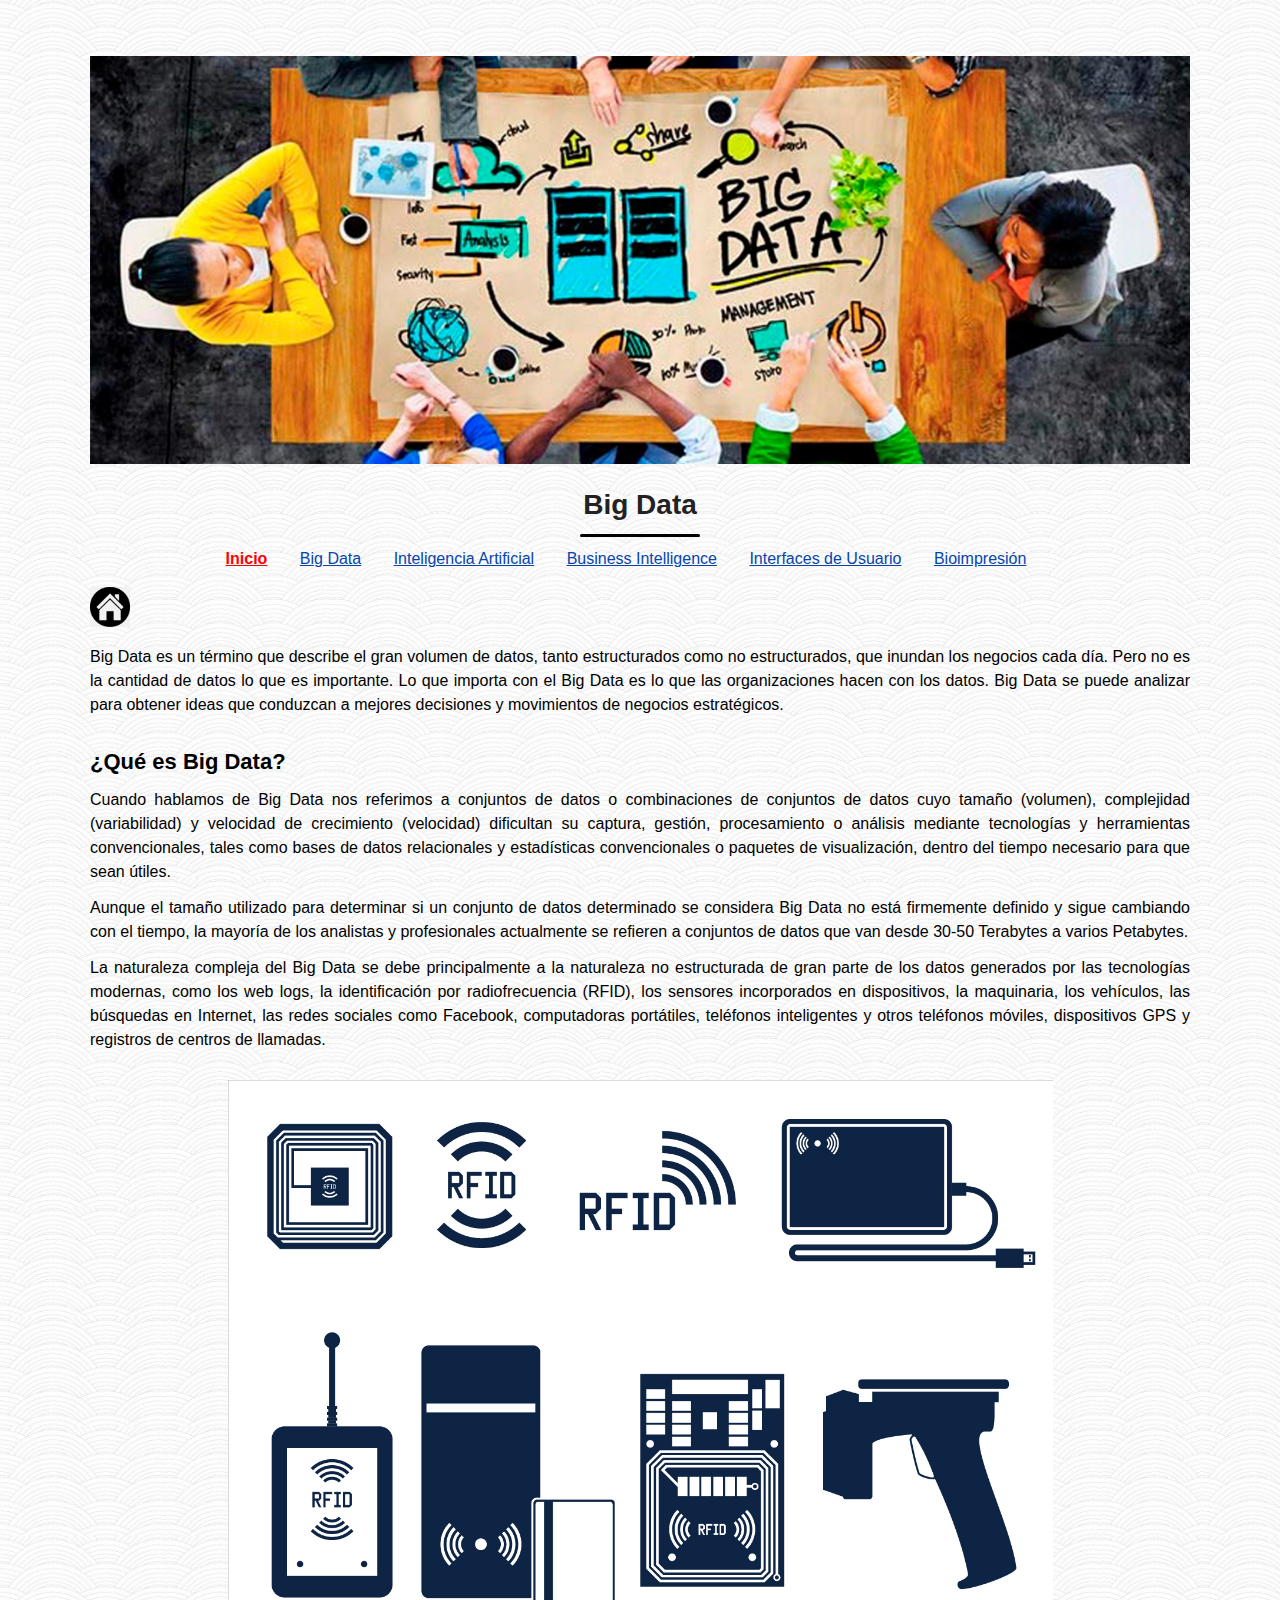
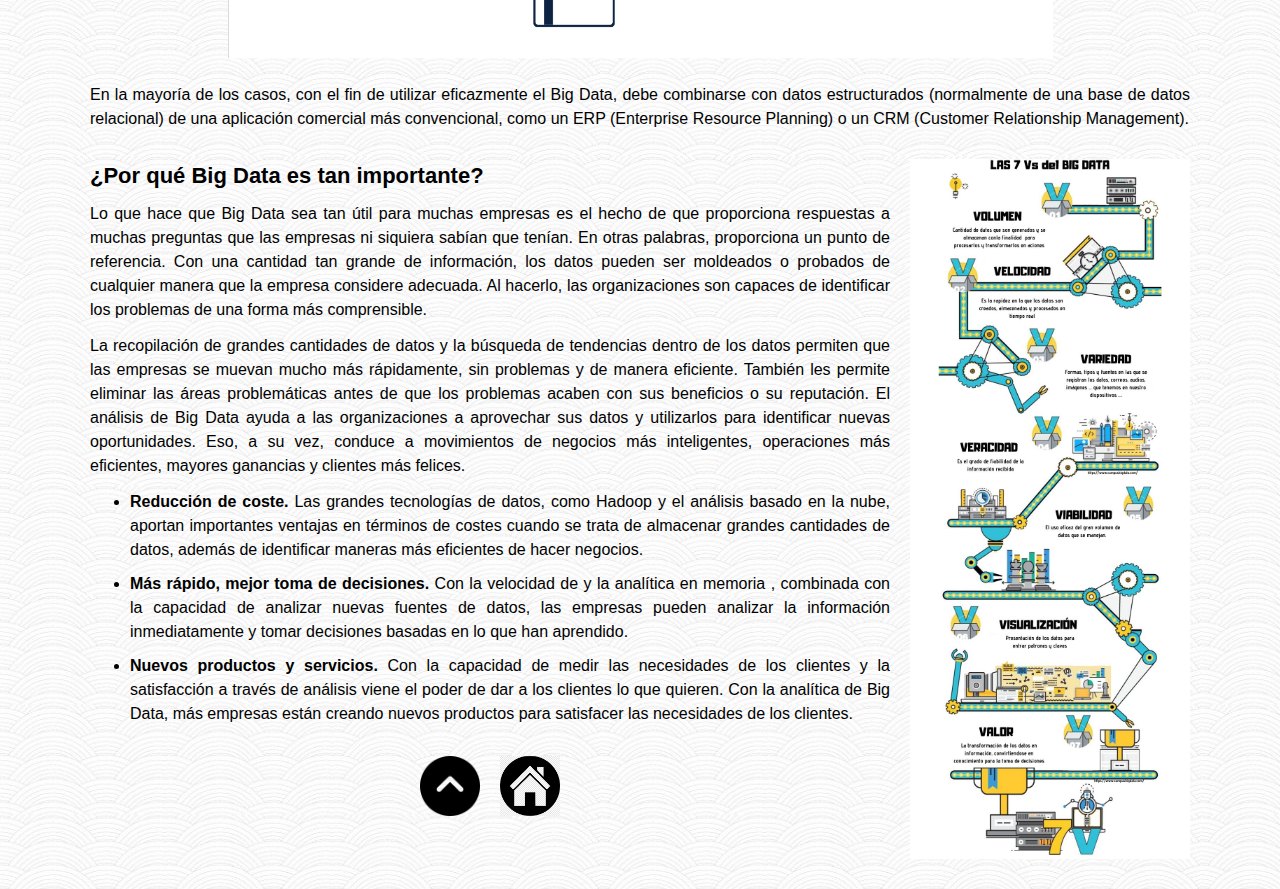
<file: Bigdata.html>
<!doctype html>
<html>
<head>
    <meta charset="utf-8">
    <title>Big Data</title>
    <link rel="stylesheet" href="styles.css">
    <link rel="stylesheet" href="menu.css">
</head>

<body>

<div id="contenedor">

    <!-- Encabezado de la página-->
    <div id="encabezado">
        <img src="img/bigdata/cabecerabigdata.jpg" alt="Banner de Big Data" width="100%">
    </div>

    <!-- Primer título de la web -->
    <div id="titulo">
        <h2>Big Data</h2>
        <hr>
    </div>

        <!-- Menú de navegación -->
    <div id="menu">
        <ul>
            <li><a href="index.html" class="activo">Inicio</a></li>
            <li><a href="Bigdata.html">Big Data</a></li>
            <li><a href="InteligenciaArtificial.html">Inteligencia Artificial</a></li>
            <li><a href="BusinessIntelligence.html">Business Intelligence</a></li>
            <li><a href="InterfacesUsuario.html">Interfaces de Usuario</a></li>
            <li><a href="Bioimpresion.html">Bioimpresión</a></li>
         </ul>
    </div>

    <!-- Icono de la casa -->
    <div id="icono-inicio">
        <a href="index.html" title="Volver al inicio">
            <img src="img/iconos/home.png" alt="Inicio" width="40">
        </a>
    </div>

    <!-- Introducción -->
    <div id="contenido">
        <p>
            Big Data es un término que describe el gran volumen de datos, tanto estructurados como no
            estructurados, que inundan los negocios cada día. Pero no es la cantidad de datos lo que es importante.
            Lo que importa con el Big Data es lo que las organizaciones hacen con los datos. Big Data se puede analizar
            para obtener ideas que conduzcan a mejores decisiones y movimientos de negocios estratégicos.
        </p>
    </div>

    <!-- Primer apartado -->
    <div id="contenido">
        <h3>¿Qué es Big Data?</h3>

        <p>
            Cuando hablamos de Big Data nos referimos a conjuntos de datos o combinaciones de conjuntos de datos
            cuyo tamaño (volumen), complejidad (variabilidad) y velocidad de crecimiento (velocidad) dificultan su
            captura, gestión, procesamiento o análisis mediante tecnologías y herramientas convencionales, tales como
            bases de datos relacionales y estadísticas convencionales o paquetes de visualización, dentro del tiempo
            necesario para que sean útiles.
        </p>

        <p>
            Aunque el tamaño utilizado para determinar si un conjunto de datos determinado se considera Big Data no está
            firmemente definido y sigue cambiando con el tiempo, la mayoría de los analistas y profesionales actualmente
            se refieren a conjuntos de datos que van desde 30-50 Terabytes a varios Petabytes.
        </p>

        <p>
            La naturaleza compleja del Big Data se debe principalmente a la naturaleza no estructurada de gran parte de los
            datos generados por las tecnologías modernas, como los web logs, la identificación por radiofrecuencia (RFID),
            los sensores incorporados en dispositivos, la maquinaria, los vehículos, las búsquedas en Internet, 
            las redes sociales como Facebook, computadoras portátiles, teléfonos inteligentes y otros teléfonos móviles, 
            dispositivos GPS y registros de centros de llamadas.
        </p>
    </div>

    <!-- Imagen intermedia -->
    <div class="imagen-centro">
        <img src="img/bigdata/rfid.jpg" alt="RFID y dispositivos relacionados con datos" width="100%">
    </div>

    <div id="contenido">
    <p>
        En la mayoría de los casos, con el fin de utilizar eficazmente el Big Data, debe
        combinarse con datos estructurados (normalmente de una base de datos relacional)
        de una aplicación comercial más convencional, como un ERP (Enterprise Resource
        Planning) o un CRM (Customer Relationship Management).
    </p>
</div>

    <!-- Segundo apartado -->
    <div id="contenido">

        <!-- Infografía final a la derecha -->
        <div class="img-derecha">
            <img src="img/bigdata/las7vs.jpg" alt="Las 7 Vs del Big Data">
        </div>

        <h3>¿Por qué Big Data es tan importante?</h3>

        <p>
            Lo que hace que Big Data sea tan útil para muchas empresas es el hecho de que proporciona respuestas a muchas
            preguntas que las empresas ni siquiera sabían que tenían. En otras palabras, proporciona un punto de referencia.
            Con una cantidad tan grande de información, los datos pueden ser moldeados o probados de cualquier manera que
            la empresa considere adecuada. Al hacerlo, las organizaciones son capaces de identificar los problemas de una
            forma más comprensible.
        </p>

        <p>
            La recopilación de grandes cantidades de datos y la búsqueda de tendencias dentro de los datos permiten que
            las empresas se muevan mucho más rápidamente, sin problemas y de manera eficiente. También les permite eliminar
            las áreas problemáticas antes de que los problemas acaben con sus beneficios o su reputación. El análisis de Big
            Data ayuda a las organizaciones a aprovechar sus datos y utilizarlos para identificar nuevas oportunidades. Eso,
            a su vez, conduce a movimientos de negocios más inteligentes, operaciones más eficientes, mayores ganancias y
            clientes más felices.
        </p>


        <ul>
    <li>
        <strong>Reducción de coste.</strong> Las grandes tecnologías de datos, como Hadoop y el análisis basado en la
        nube, aportan importantes ventajas en términos de costes cuando se trata de almacenar grandes cantidades
        de datos, además de identificar maneras más eficientes de hacer negocios.
    </li>
    <li>
        <strong>Más rápido, mejor toma de decisiones.</strong> Con la velocidad de  y la
        analítica en memoria , combinada con la capacidad de analizar nuevas fuentes de datos, las empresas pueden
        analizar la información inmediatamente y tomar decisiones basadas en lo que han aprendido.
    </li>
    <li>
        <strong>Nuevos productos y servicios.</strong> Con la capacidad de medir las necesidades de los clientes y la
        satisfacción a través de análisis viene el poder de dar a los clientes lo que quieren. Con la analítica
        de Big Data, más empresas están creando nuevos productos para satisfacer las necesidades de los clientes.
    </li>
</ul>

    </div>

    <!-- Iconos pie de página -->
    <div id="zona-iconos">
        <a href="#encabezado" class="icono" title="Ir arriba">
            <img src="img/iconos/arriba.png" alt="Ir arriba" width="60">
        </a>
        <a href="index.html" class="icono" title="Inicio">
            <img src="img/iconos/home.png" alt="Inicio" width="60">
        </a>
    </div>

</div>

</body>
</html>
</file>
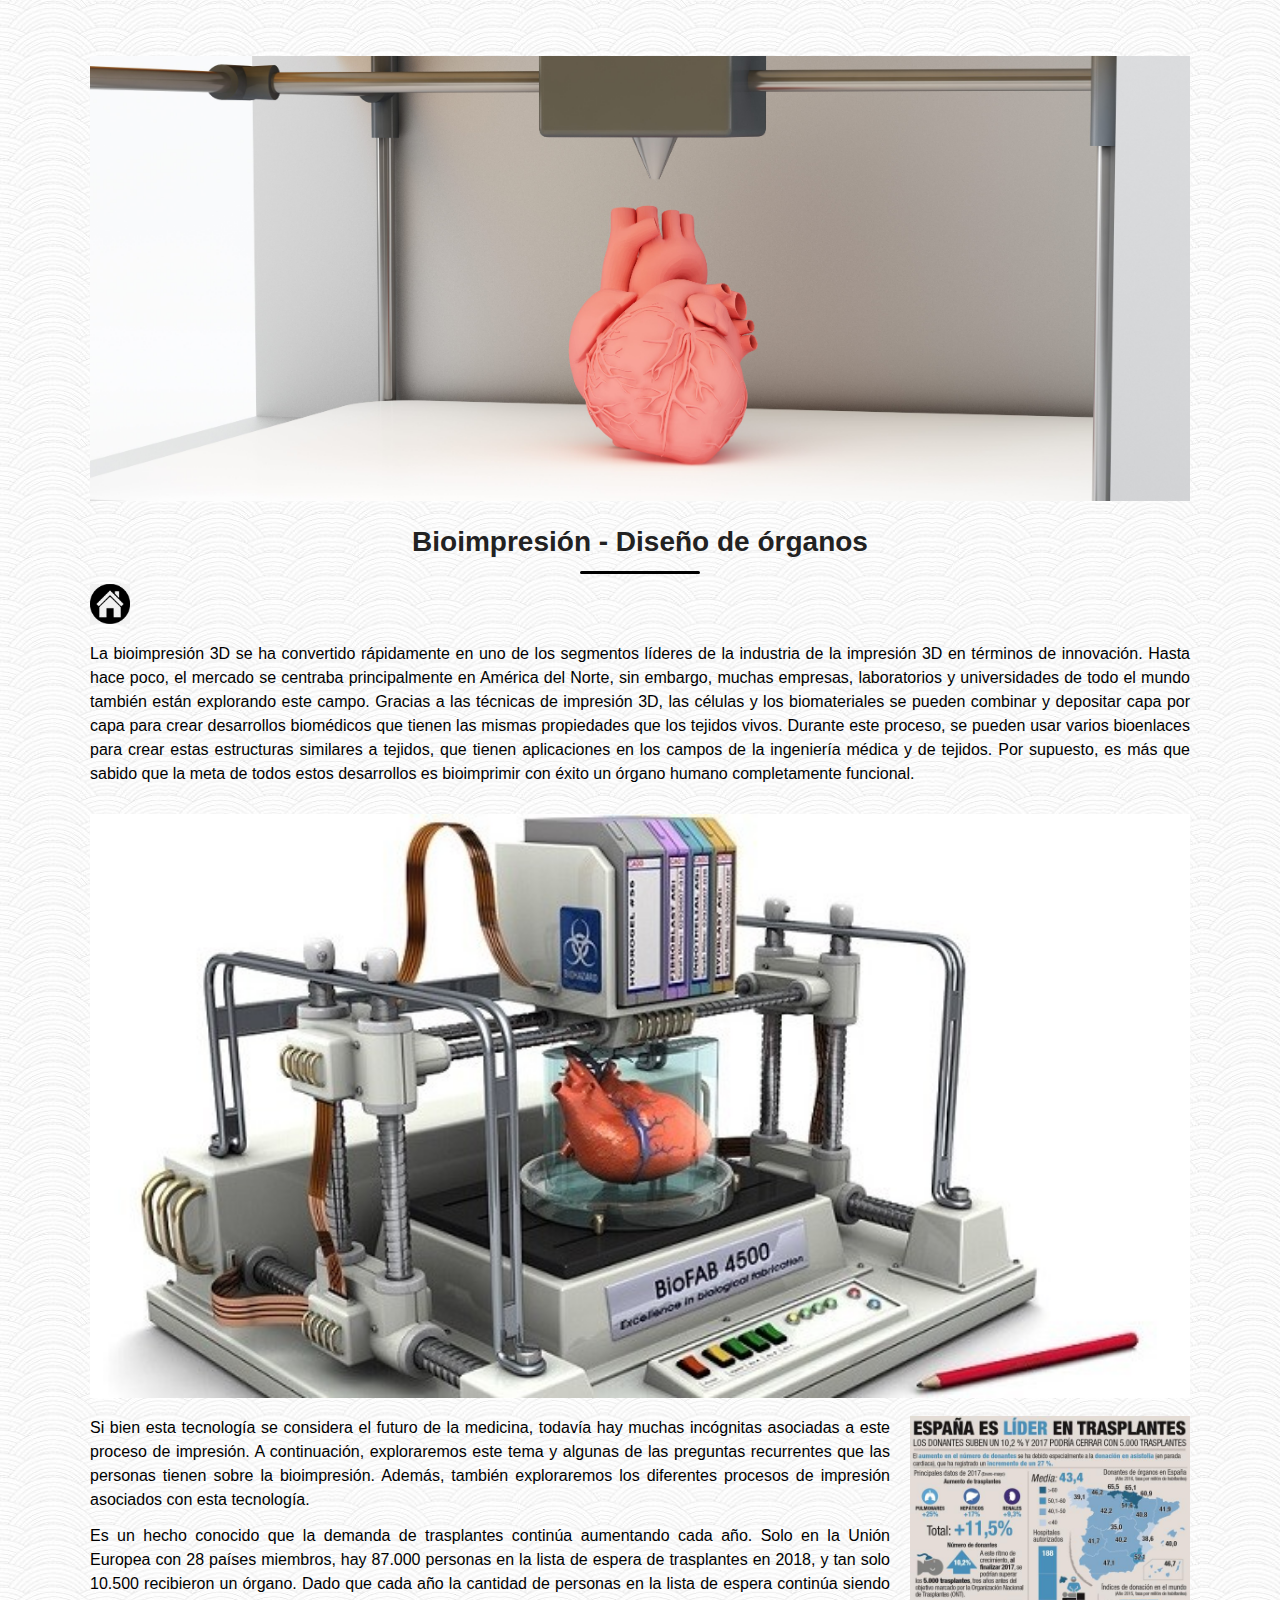
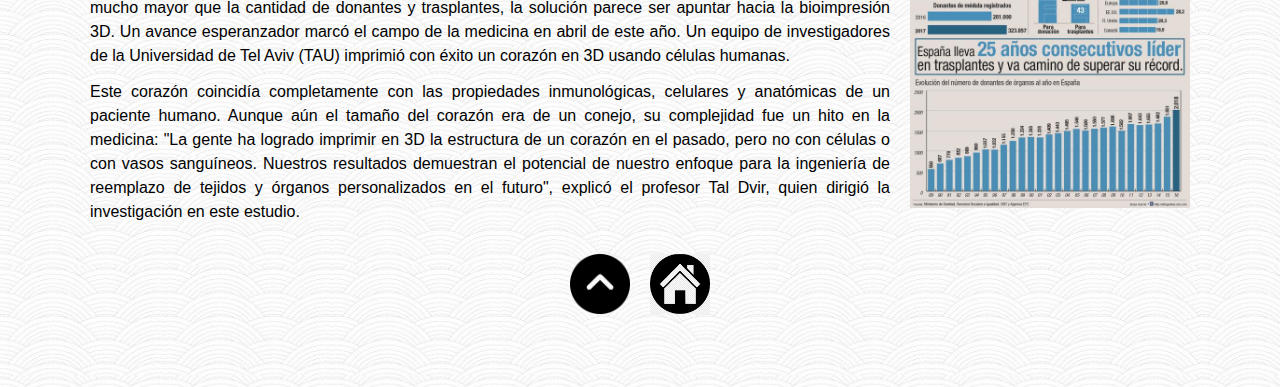
<file: Bioimpresion.html>
<!doctype html>
<html>
<head>
    <meta charset="utf-8">
    <title>Bioimpresión - Diseño de órganos</title>
    <link rel="stylesheet" href="styles.css">
</head>

<body>

<div id="contenedor">

    <!-- Encabezado de la página -->
    <div id="encabezado">
        <img src="img/bioimpresión/cabecera_bioimpresion.jpg" alt="Impresora 3D imprimiendo un corazón" width="100%">
    </div>

    <!-- Título principal de la página -->
    <div id="titulo">
        <h2>Bioimpresión - Diseño de órganos</h2>
        <hr>
    </div>

    <!-- Icono de la casa -->
    <div id="icono-inicio">
        <a href="index.html" title="Volver al inicio">
            <img src="img/iconos/home.png" alt="Inicio" width="40">
        </a>
    </div>

    <!-- Primer párrafo debajo del encabezado -->
    <div id="contenido">
        <p>
            La bioimpresión 3D se ha convertido rápidamente en uno de los segmentos líderes
            de la industria de la impresión 3D en términos de innovación. Hasta hace poco, el
            mercado se centraba principalmente en América del Norte, sin embargo, muchas
            empresas, laboratorios y universidades de todo el mundo también están explorando
            este campo. Gracias a las técnicas de impresión 3D, las células y los biomateriales
            se pueden combinar y depositar capa por capa para crear desarrollos biomédicos
            que tienen las mismas propiedades que los tejidos vivos. Durante este proceso, se
            pueden usar varios bioenlaces para crear estas estructuras similares a tejidos, que
            tienen aplicaciones en los campos de la ingeniería médica y de tejidos. Por
            supuesto, es más que sabido que la meta de todos estos desarrollos es bioimprimir
            con éxito un órgano humano completamente funcional.
        </p>
    </div>

    <!-- Imagen grande del contenido -->
    <div id="imagen-destacada">
        <img src="img/bioimpresión/bioimpresion.jpg" alt="Equipo de bioimpresión con órgano en plataforma" width="100%">
    </div>

    <!-- Segundo bloque de contenido con imagen a la derecha -->
    <div id="contenido">
        <div class="img-derecha">
            <img src="img/bioimpresión/lider.jpg" alt="Infografía: España líder en trasplantes">
        </div>

        <p>
            Si bien esta tecnología se considera el futuro de la medicina, todavía hay muchas
            incógnitas asociadas a este proceso de impresión. A continuación, exploraremos
            este tema y algunas de las preguntas recurrentes que las personas tienen sobre la
            bioimpresión. Además, también exploraremos los diferentes procesos de impresión
            asociados con esta tecnología.
        </p>

        <p>
            Es un hecho conocido que la demanda de trasplantes continúa aumentando cada
            año. Solo en la Unión Europea con 28 países miembros, hay 87.000 personas en
            la lista de espera de trasplantes en 2018, y tan solo 10.500 recibieron un órgano.
            Dado que cada año la cantidad de personas en la lista de espera continúa siendo mucho
            mayor que la cantidad de donantes y trasplantes, la solución parece ser apuntar
            hacia la bioimpresión 3D. Un avance esperanzador marcó el campo de la
            medicina en abril de este año. Un equipo de investigadores de la Universidad de Tel
            Aviv (TAU) imprimió con éxito un corazón en 3D usando células humanas.
        </p>

        <p>
            Este corazón coincidía completamente con las propiedades inmunológicas, celulares y
            anatómicas de un paciente humano. Aunque aún el tamaño del corazón era de un
            conejo, su complejidad fue un hito en la medicina: "La gente ha logrado
            imprimir en 3D la estructura de un corazón en el pasado, pero no con células o con
            vasos sanguíneos. Nuestros resultados demuestran el potencial de nuestro enfoque
            para la ingeniería de reemplazo de tejidos y órganos personalizados en el futuro",
            explicó el profesor Tal Dvir, quien dirigió la investigación en este estudio.
        </p>
        <!-- No hace falta clear aquí porque el CSS global usa #contenido::after -->
    </div>

    <!-- Zona inferior con iconos -->
    <div id="zona-iconos">
        <a href="#encabezado" class="icono" title="Ir arriba">
            <img src="img/iconos/arriba.png" alt="Ir arriba" width="60">
        </a>
        <a href="index.html" class="icono" title="Volver al inicio">
            <img src="img/iconos/home.png" alt="Inicio" width="60">
        </a>
    </div>

</div>

</body>
</html>
</file>
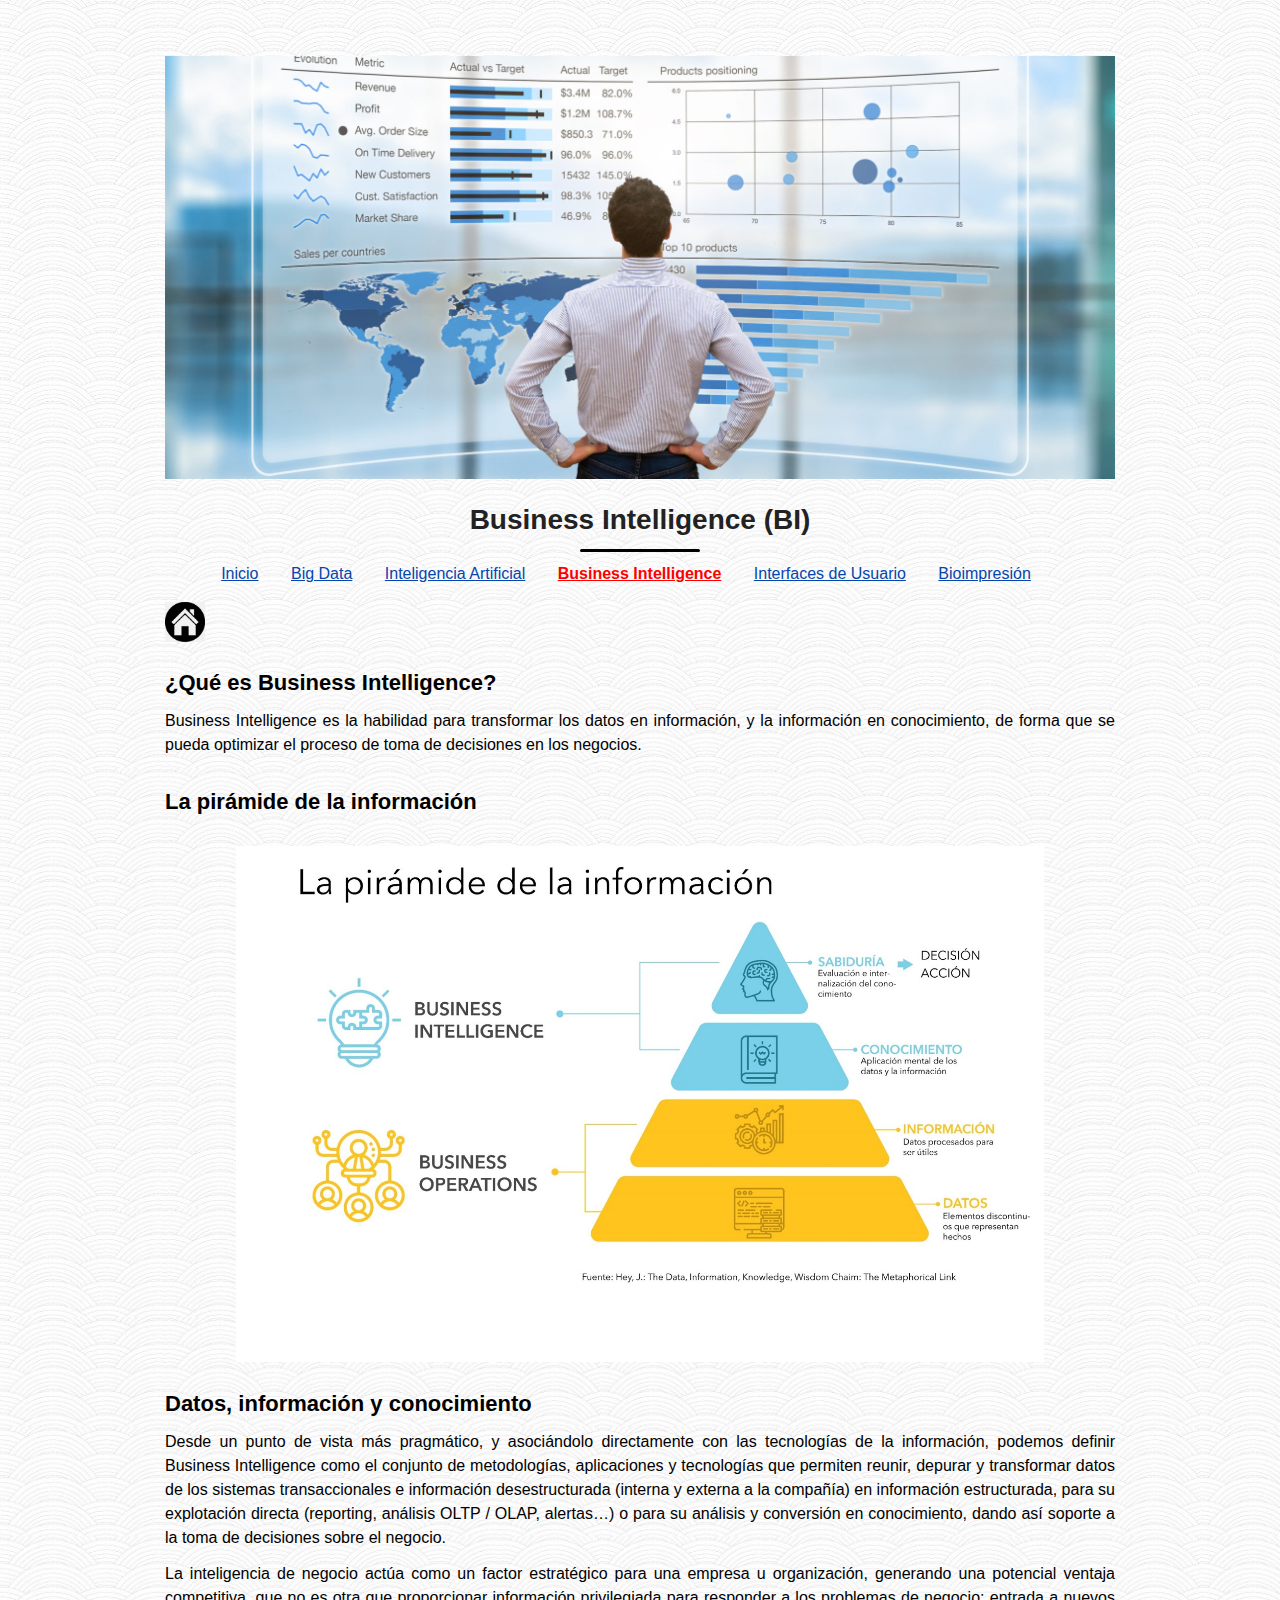
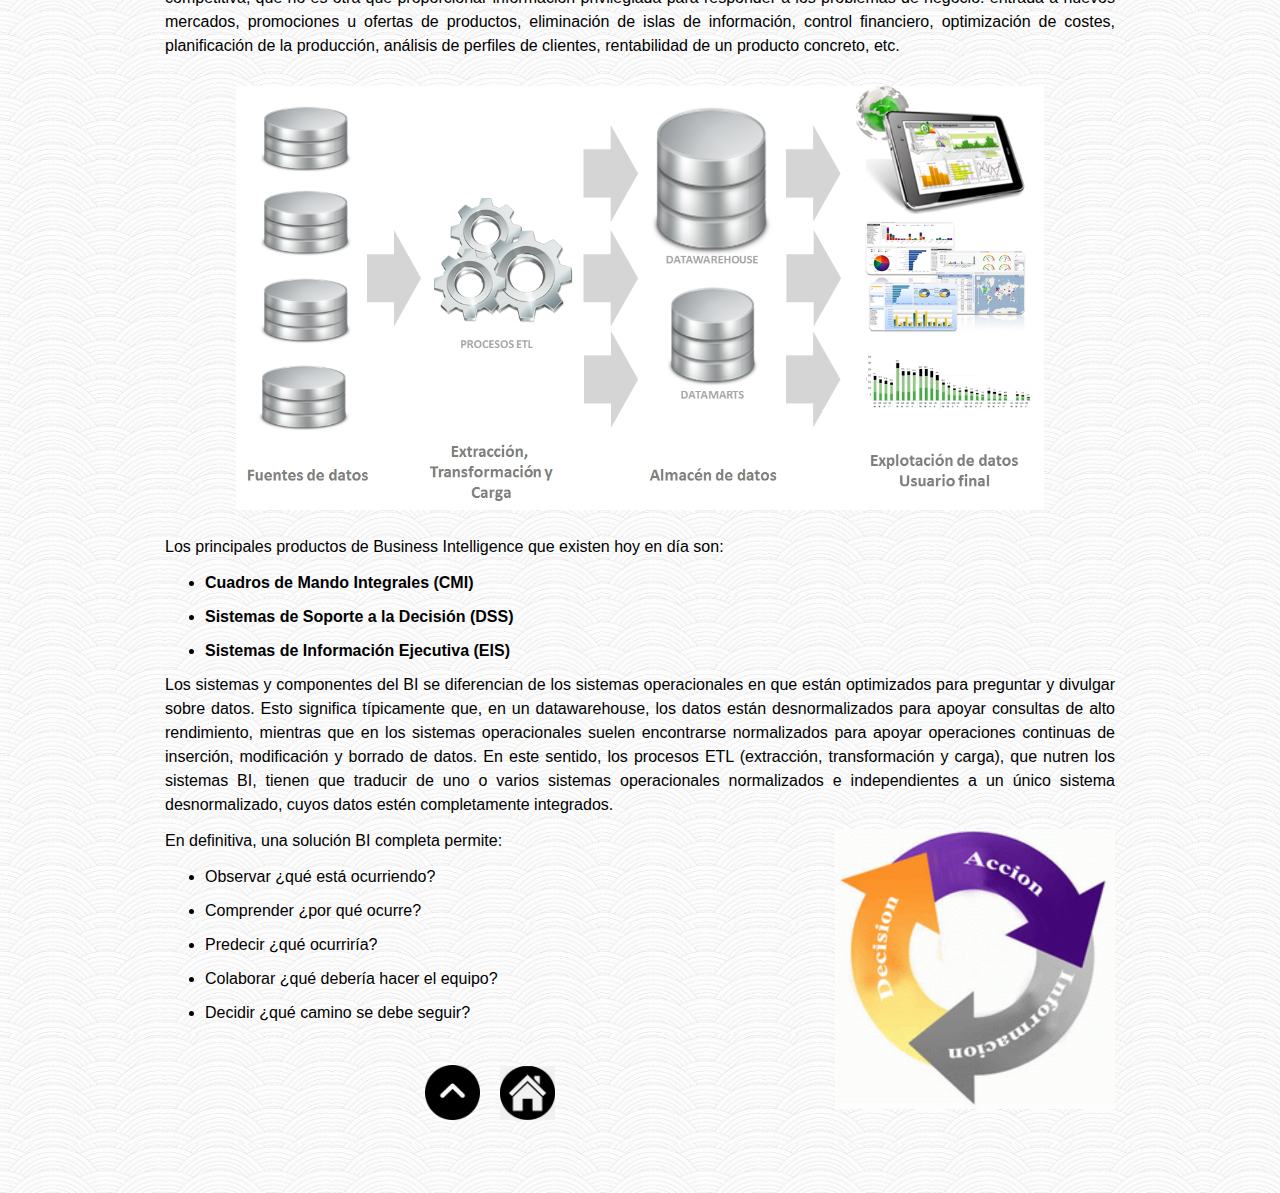
<file: BusinessIntelligence.html>
<!doctype html>
<html>
<head>
    <meta charset="utf-8">
    <title>Business Intelligence (BI)</title>
    <link rel="stylesheet" href="styles.css">
    <link rel="stylesheet" href="menu.css">
</head>

<body class="bi">

<div id="contenedor">

    <!-- Banner superior -->
    <div id="encabezado">
        <img src="img/business intelligence/cabecera_bi.jpeg" alt="Paneles y gráficos de Business Intelligence" width="100%">
    </div>

    <!-- Título -->
    <div id="titulo">
        <h2>Business Intelligence (BI)</h2>
        <hr>
    </div>

    <!-- Menú de navegación -->
    <div id="menu">
        <ul>
            <li><a href="index.html" >Inicio</a></li>
            <li><a href="Bigdata.html">Big Data</a></li>
            <li><a href="InteligenciaArtificial.html">Inteligencia Artificial</a></li>
            <li><a href="BusinessIntelligence.html" class="activo">Business Intelligence</a></li>
            <li><a href="DiseñoInterfaces.html">Interfaces de Usuario</a></li>
            <li><a href="Bioimpresion.html">Bioimpresión</a></li>
         </ul>
    </div>

    <!-- Iconos -->
    <div id="icono-inicio">
        <a href="index.html" title="Volver al inicio">
            <img src="img/iconos/home.png" alt="Inicio" width="40">
        </a>
    </div>


    <!-- Texto introduccion-->
    <div id="contenido">
        <h3>¿Qué es Business Intelligence?</h3>
        <p>
            Business Intelligence es la habilidad para transformar los datos en información, y la
            información en conocimiento, de forma que se pueda optimizar el proceso de toma
            de decisiones en los negocios.
        </p>
    </div>

    <!-- Imagen piramide -->
    <div id="contenido">
        <h3>La pirámide de la información</h3>
    </div>
    <div class="imagen-centro">
        <img src="img/business intelligence/piramide.jpg" alt="La pirámide de la información: datos, información, conocimiento y sabiduría" width="100%">
    </div>

    <!-- Texto informativo-->
    <div id="contenido">
        <h3>Datos, información y conocimiento</h3>

        <p>
            Desde un punto de vista más pragmático, y asociándolo directamente con las tecnologías
            de la información, podemos definir Business Intelligence como el conjunto de metodologías,
            aplicaciones y tecnologías que permiten reunir, depurar y transformar datos de los sistemas
            transaccionales e información desestructurada (interna y externa a la compañía) en información
            estructurada, para su explotación directa (reporting, análisis OLTP / OLAP, alertas…)
            o para su análisis y conversión en conocimiento, dando así soporte a la toma de decisiones
            sobre el negocio.
        </p>

        <p>
            La inteligencia de negocio actúa como un factor estratégico para una empresa u organización,
            generando una potencial ventaja competitiva, que no es otra que proporcionar información
            privilegiada para responder a los problemas de negocio: entrada a nuevos mercados,
            promociones u ofertas de productos, eliminación de islas de información, control financiero,
            optimización de costes, planificación de la producción, análisis de perfiles de clientes,
            rentabilidad de un producto concreto, etc.
        </p>
    </div>

    <!-- Imagen central -->
    <div class="imagen-centro">
        <img src="img/business intelligence/sistemabi.jpg" alt="Proceso BI: fuentes de datos, ETL, datawarehouse, datamarts y explotación" width="100%">
    </div>

    <!-- Texto -->
    <div id="contenido">
        <p>
            Los principales productos de Business Intelligence que existen hoy en día son:
        </p>
        <ul>
            <li><strong>Cuadros de Mando Integrales (CMI)</strong></li>
            <li><strong>Sistemas de Soporte a la Decisión (DSS)</strong></li>
            <li><strong>Sistemas de Información Ejecutiva (EIS)</strong></li>
        </ul>

        <p>
            Los sistemas y componentes del BI se diferencian de los sistemas operacionales en que están
            optimizados para preguntar y divulgar sobre datos. Esto significa típicamente que, en un
            datawarehouse, los datos están desnormalizados para apoyar consultas de alto rendimiento,
            mientras que en los sistemas operacionales suelen encontrarse normalizados para apoyar operaciones
            continuas de inserción, modificación y borrado de datos. En este sentido, los procesos ETL
            (extracción, transformación y carga), que nutren los sistemas BI, tienen que traducir de uno
            o varios sistemas operacionales normalizados e independientes a un único sistema desnormalizado,
            cuyos datos estén completamente integrados.
        </p>

         <!-- Imagen circular -->
    <div class="img-derecha">
    <img src="img/business intelligence/ciclo.gif" alt="Ciclo decisión-acción">
</div>

        <p>
            En definitiva, una solución BI completa permite:
        </p>
        <ul>
            <li>Observar ¿qué está ocurriendo?</li>
            <li>Comprender ¿por qué ocurre?</li>
            <li>Predecir ¿qué ocurriría?</li>
            <li>Colaborar ¿qué debería hacer el equipo?</li>
            <li>Decidir ¿qué camino se debe seguir?</li>
        </ul>
    </div>

    

    <!-- Iconos inferiores -->
    <div id="zona-iconos">
        <a href="#encabezado" class="icono" title="Ir arriba">
            <img src="img/iconos/arriba.png" alt="Ir arriba" width="60">
        </a>
        <a href="index.html" class="icono" title="Inicio">
            <img src="img/iconos/home.png" alt="Inicio" width="60">
        </a>
    </div>

</div>

</body>
</html>
</file>
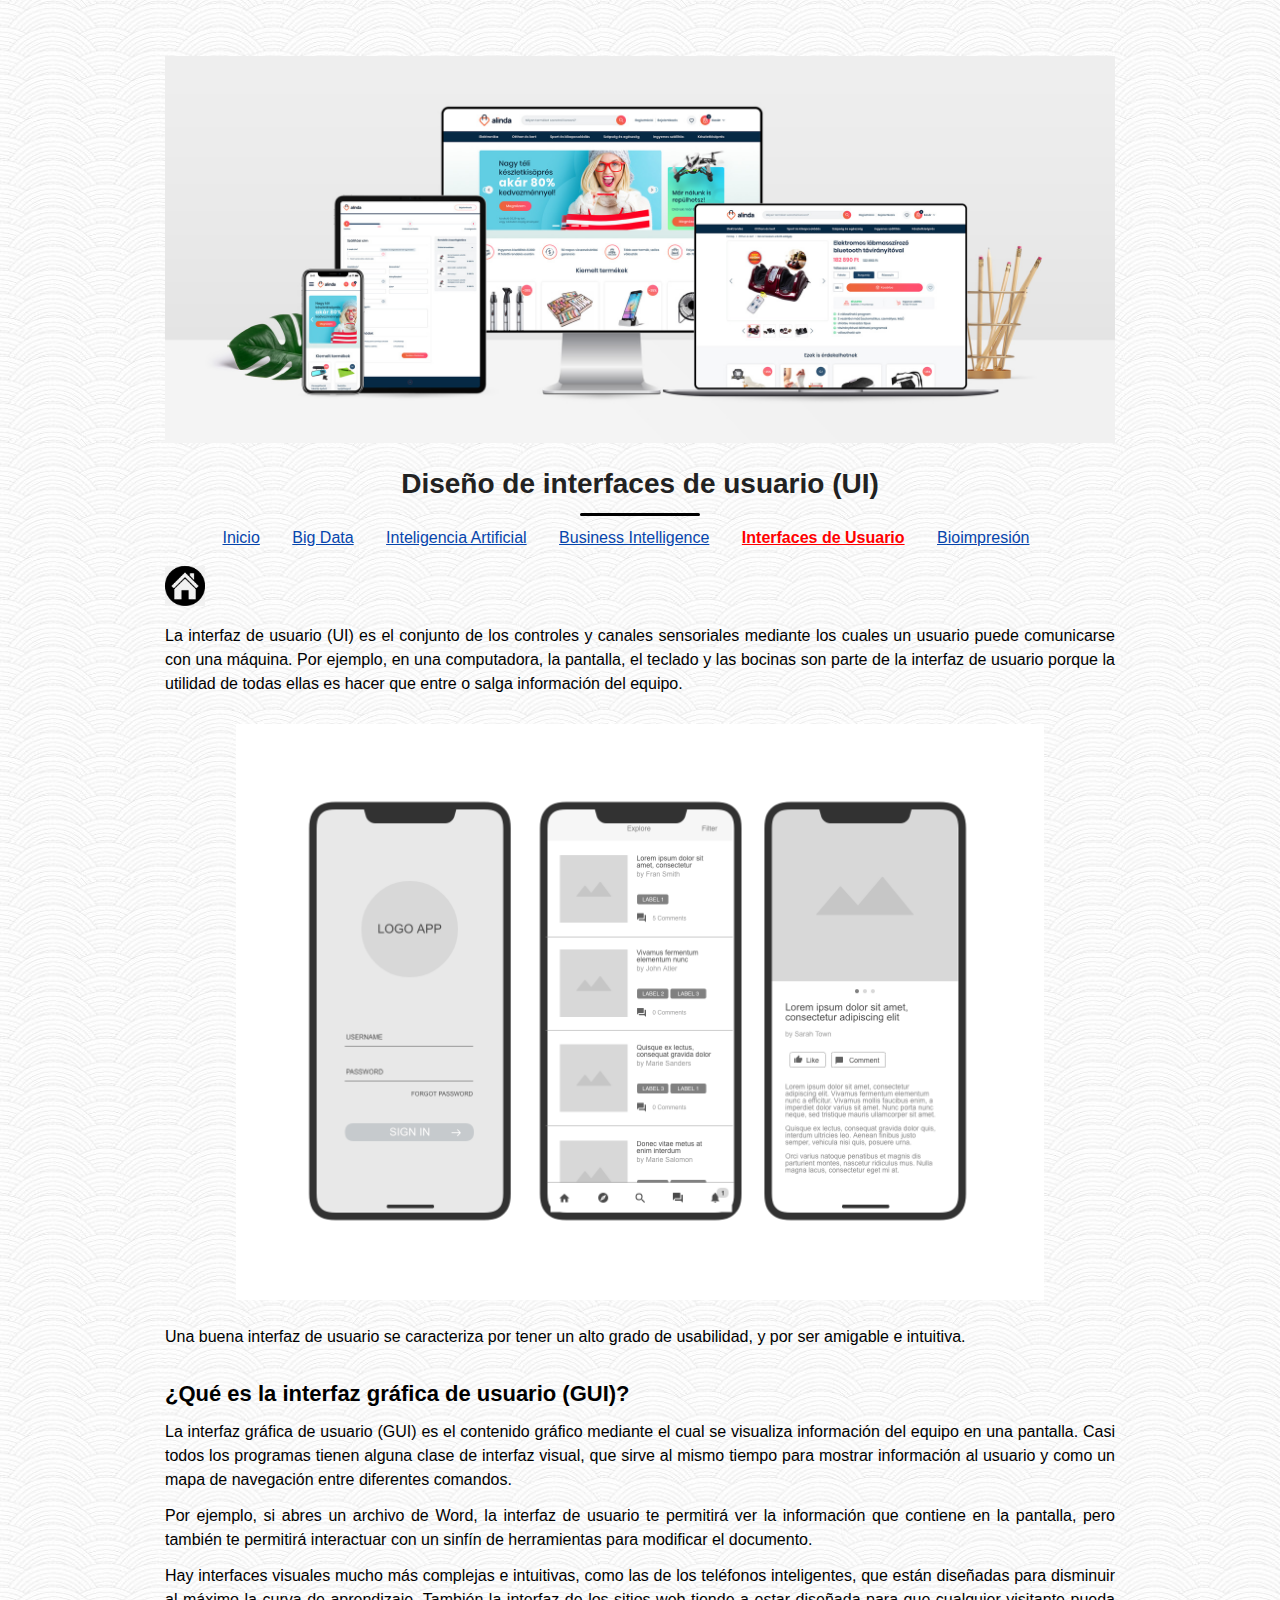
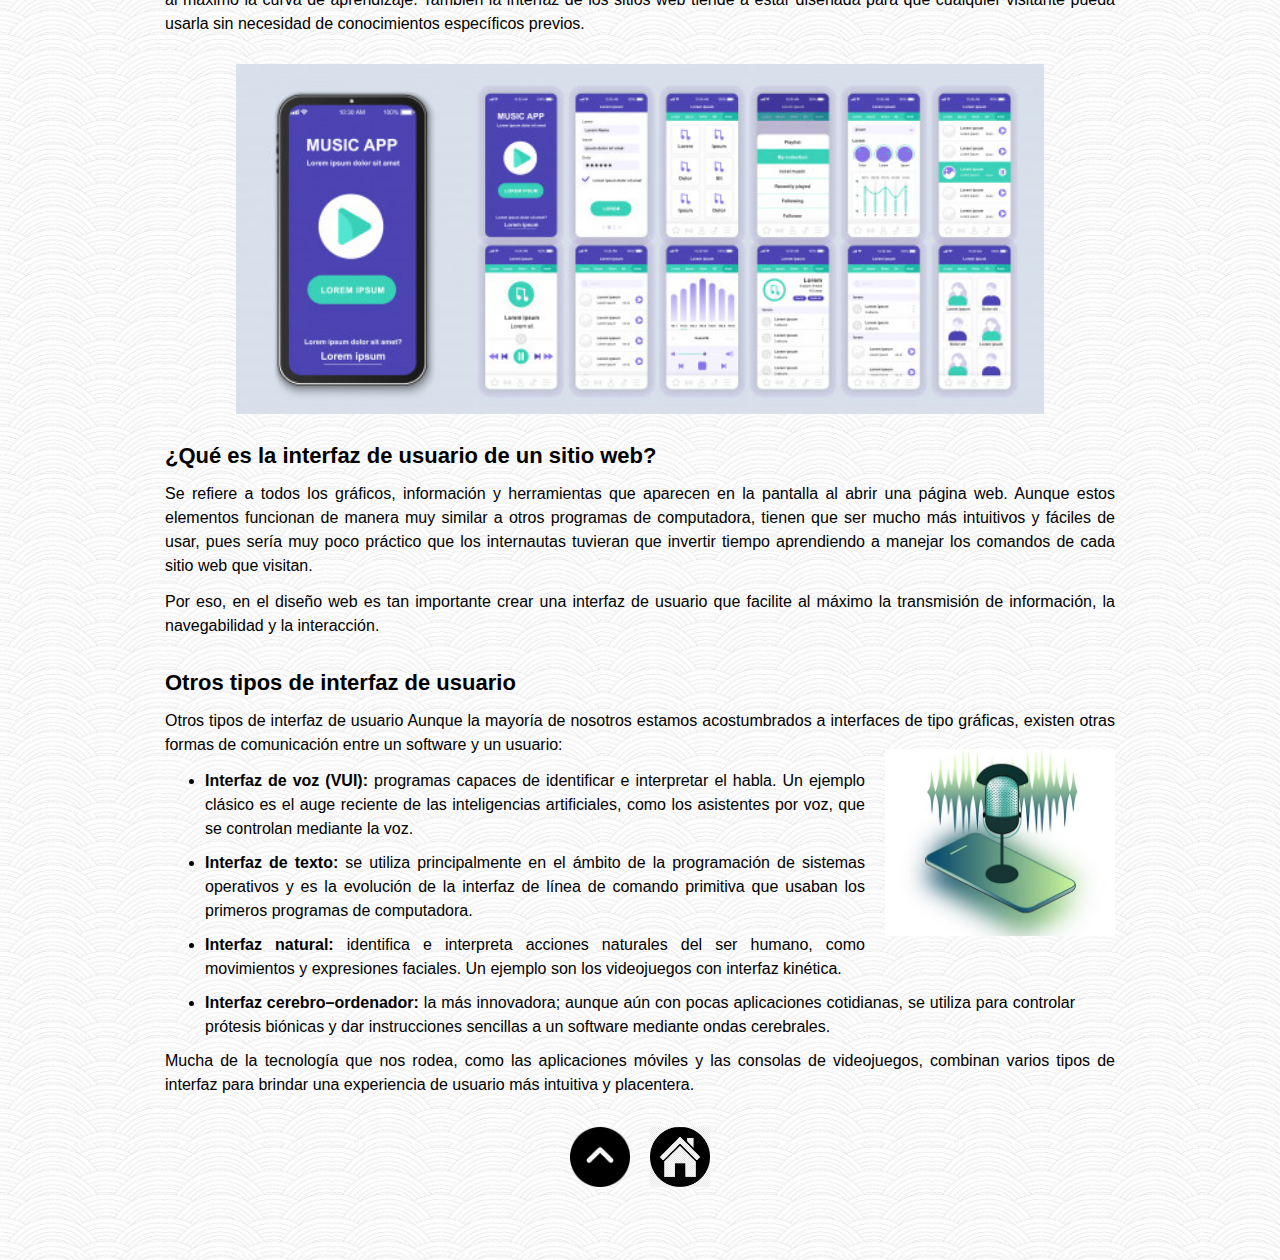
<file: DiseñoInterfaces.html>
<!doctype html>
<html>
<head>
    <meta charset="utf-8">
    <title>Diseño de interfaces de usuario (UI)</title>
    <link rel="stylesheet" href="styles.css">
    <link rel="stylesheet" href="menu.css">
</head>

<body class="ui">

<div id="contenedor">

    <!-- Banner superior -->
    <div id="encabezado">
        <img src="img/interfaces de usuario/cabecera_iun.jpg" alt="Mockups UI en distintos dispositivos" width="100%">
    </div>

    <!-- Título -->
    <div id="titulo">
        <h2>Diseño de interfaces de usuario (UI)</h2>
        <hr>
    </div>

    <!-- Menú de navegación -->
    <div id="menu">
        <ul>
            <li><a href="index.html" >Inicio</a></li>
            <li><a href="Bigdata.html">Big Data</a></li>
            <li><a href="InteligenciaArtificial.html">Inteligencia Artificial</a></li>
            <li><a href="BusinessIntelligence.html">Business Intelligence</a></li>
            <li><a href="DiseñoInterfaces.html" class="activo">Interfaces de Usuario</a></li>
            <li><a href="Bioimpresion.html">Bioimpresión</a></li>
         </ul>
    </div>

    <!-- Icono inicio  -->
    <div id="icono-inicio">
        <a href="index.html" title="Volver al inicio">
            <img src="img/iconos/home.png" alt="Inicio" width="40">
        </a>
    </div>

    <!-- Introducción -->
    <div id="contenido">
        <p>
            La interfaz de usuario (UI) es el conjunto de los controles y canales sensoriales mediante los
            cuales un usuario puede comunicarse con una máquina. Por ejemplo, en una computadora, la
            pantalla, el teclado y las bocinas son parte de la interfaz de usuario porque la utilidad de todas
            ellas es hacer que entre o salga información del equipo.
        </p>
    </div>

    <!-- Mockups moviles -->
    <div class="imagen-centro">
        <img src="img/interfaces de usuario/interfaz.png" alt="Mockups de pantallas de aplicaciones móviles" width="100%">
    </div>

    <div id="contenido">
        <p>
            Una buena interfaz de usuario se caracteriza por tener un alto grado de usabilidad, y por ser
            amigable e intuitiva.
        </p>
    </div>

    <!-- ¿Qué es la GUI? -->
    <div id="contenido">
        <h3>¿Qué es la interfaz gráfica de usuario (GUI)?</h3>
        <p>
            La interfaz gráfica de usuario (GUI) es el contenido gráfico mediante el cual se visualiza
            información del equipo en una pantalla. Casi todos los programas tienen alguna clase de interfaz
            visual, que sirve al mismo tiempo para mostrar información al usuario y como un mapa de
            navegación entre diferentes comandos.
        </p>
        <p>
            Por ejemplo, si abres un archivo de Word, la interfaz de usuario te permitirá ver la información que
            contiene en la pantalla, pero también te permitirá interactuar con un sinfín de herramientas para
            modificar el documento.
        </p>
        <p>
            Hay interfaces visuales mucho más complejas e intuitivas, como las de los teléfonos inteligentes,
            que están diseñadas para disminuir al máximo la curva de aprendizaje. También la interfaz de los
            sitios web tiende a estar diseñada para que cualquier visitante pueda usarla sin necesidad de
            conocimientos específicos previos.
        </p>
    </div>

    <!-- Imagen central -->
    <div class="imagen-centro">
        <img src="img/interfaces de usuario/gui.jpg" alt="Galería de pantallas UI de una app" width="100%">
    </div>

    <!-- Interfaz usuario web -->
    <div id="contenido">
        <h3>¿Qué es la interfaz de usuario de un sitio web?</h3>
        <p>
            Se refiere a todos los gráficos, información y herramientas que aparecen en la pantalla al abrir
            una página web. Aunque estos elementos funcionan de manera muy similar a otros programas de
            computadora, tienen que ser mucho más intuitivos y fáciles de usar, pues sería muy poco práctico
            que los internautas tuvieran que invertir tiempo aprendiendo a manejar los comandos de cada
            sitio web que visitan.
        </p>
        <p>
            Por eso, en el diseño web es tan importante crear una interfaz de usuario que facilite al máximo la
            transmisión de información, la navegabilidad y la interacción.
        </p>
    </div>

    <!-- Otros tipos de interfaz -->
<div id="contenido">
    <h3>Otros tipos de interfaz de usuario</h3>
    <p>Otros tipos de interfaz de usuario
    Aunque la mayoría de nosotros estamos acostumbrados a interfaces de tipo gráficas, 
    existen otras formas de comunicación entre un software y un usuario:</p>

    <!-- Imagen voz -->
    <div class="img-derecha">
        <img src="img/interfaces de usuario/voz.jpg" alt="Ilustración de interfaz de voz y texto">
    </div>

    <ul>
        <li>
            <strong>Interfaz de voz (VUI):</strong> programas capaces de identificar e interpretar el habla.
            Un ejemplo clásico es el auge reciente de las inteligencias artificiales, como los asistentes
            por voz, que se controlan mediante la voz.
        </li>
        <li>
            <strong>Interfaz de texto:</strong> se utiliza principalmente en el ámbito de la programación
            de sistemas operativos y es la evolución de la interfaz de línea de comando primitiva que usaban
            los primeros programas de computadora.
        </li>
        <li>
            <strong>Interfaz natural:</strong> identifica e interpreta acciones naturales del ser humano,
            como movimientos y expresiones faciales. Un ejemplo son los videojuegos con interfaz kinética.
        </li>
        <li>
            <strong>Interfaz cerebro–ordenador:</strong> la más innovadora; aunque aún con pocas
            aplicaciones cotidianas, se utiliza para controlar prótesis biónicas y dar instrucciones sencillas
            a un software mediante ondas cerebrales.
        </li>
    </ul>

    <p>
        Mucha de la tecnología que nos rodea, como las aplicaciones móviles y las consolas de
        videojuegos, combinan varios tipos de interfaz para brindar una experiencia de usuario más
        intuitiva y placentera.
    </p>
</div>


    <!-- Iconos  -->
    <div id="zona-iconos">
        <a href="#encabezado" class="icono" title="Ir arriba">
            <img src="img/iconos/arriba.png" alt="Ir arriba" width="60">
        </a>
        <a href="index.html" class="icono" title="Inicio">
            <img src="img/iconos/home.png" alt="Inicio" width="60">
        </a>
    </div>

</div>

</body>
</html>
</file>
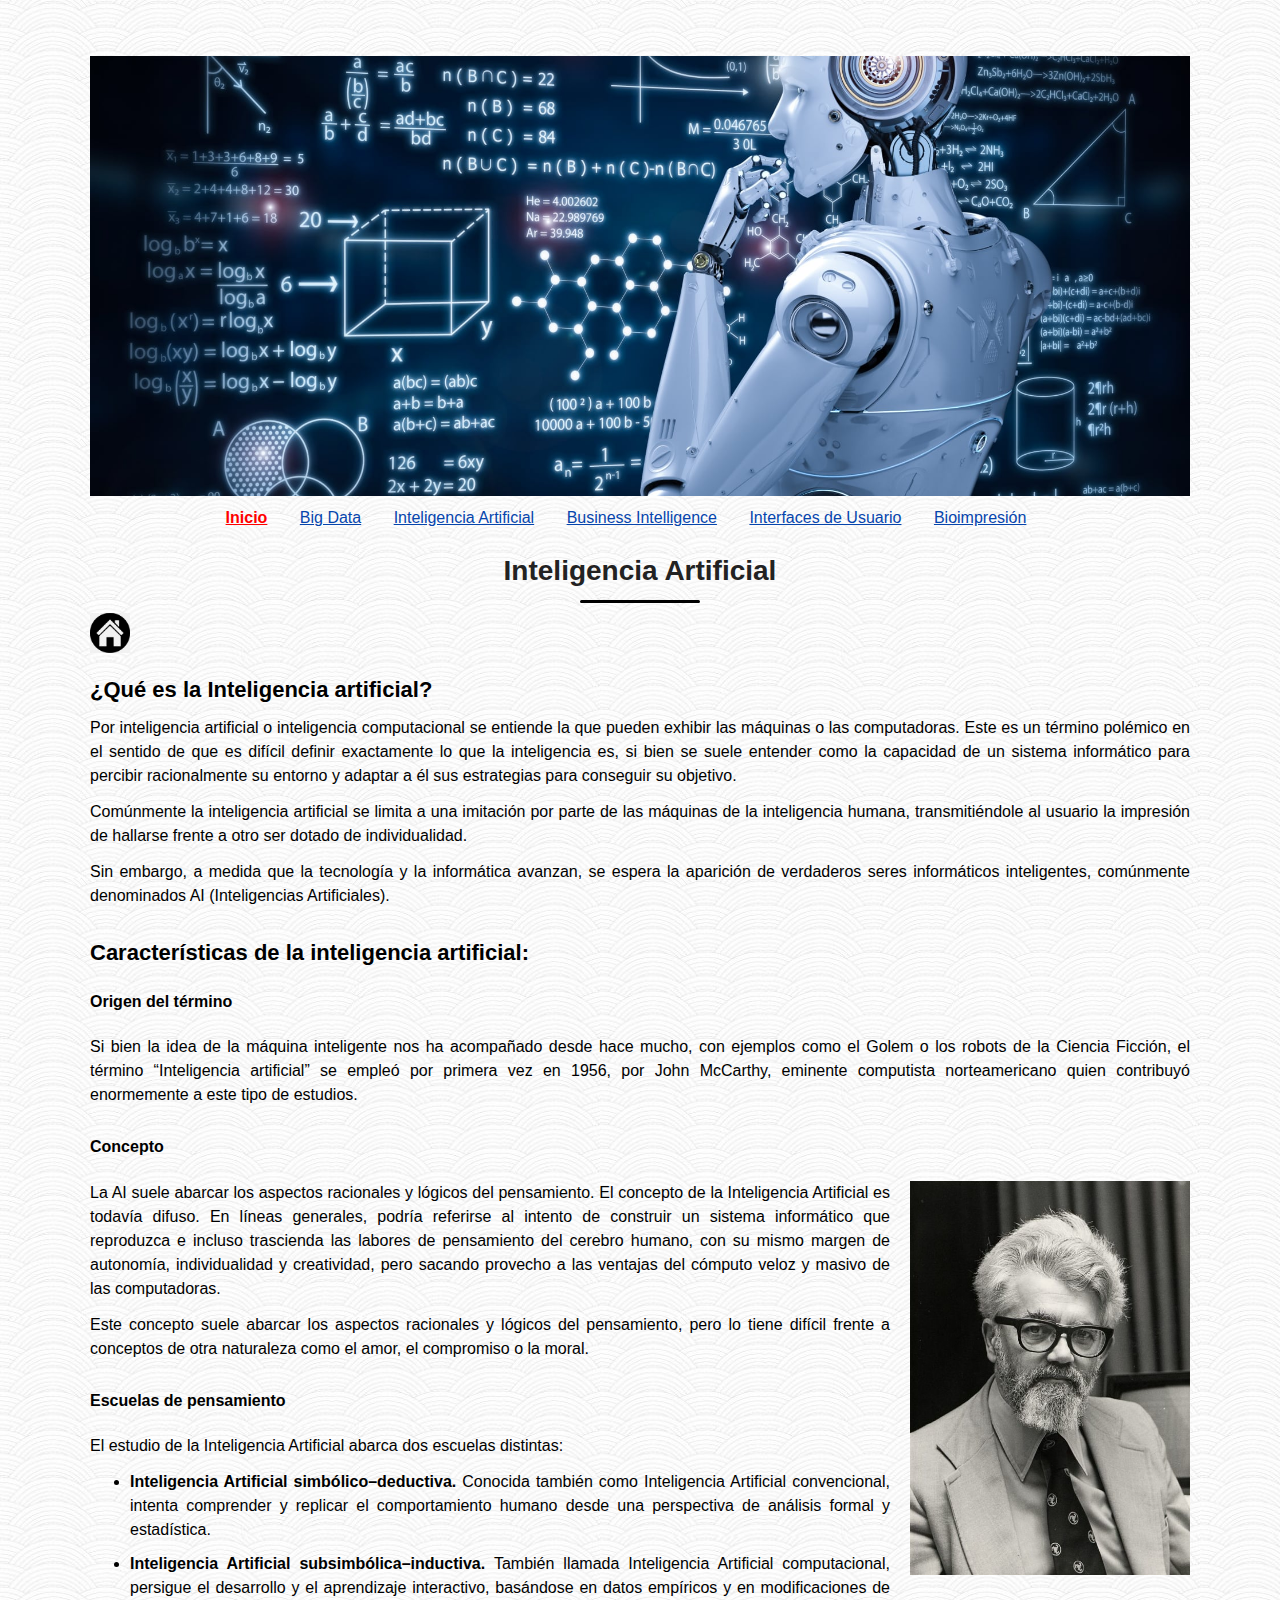
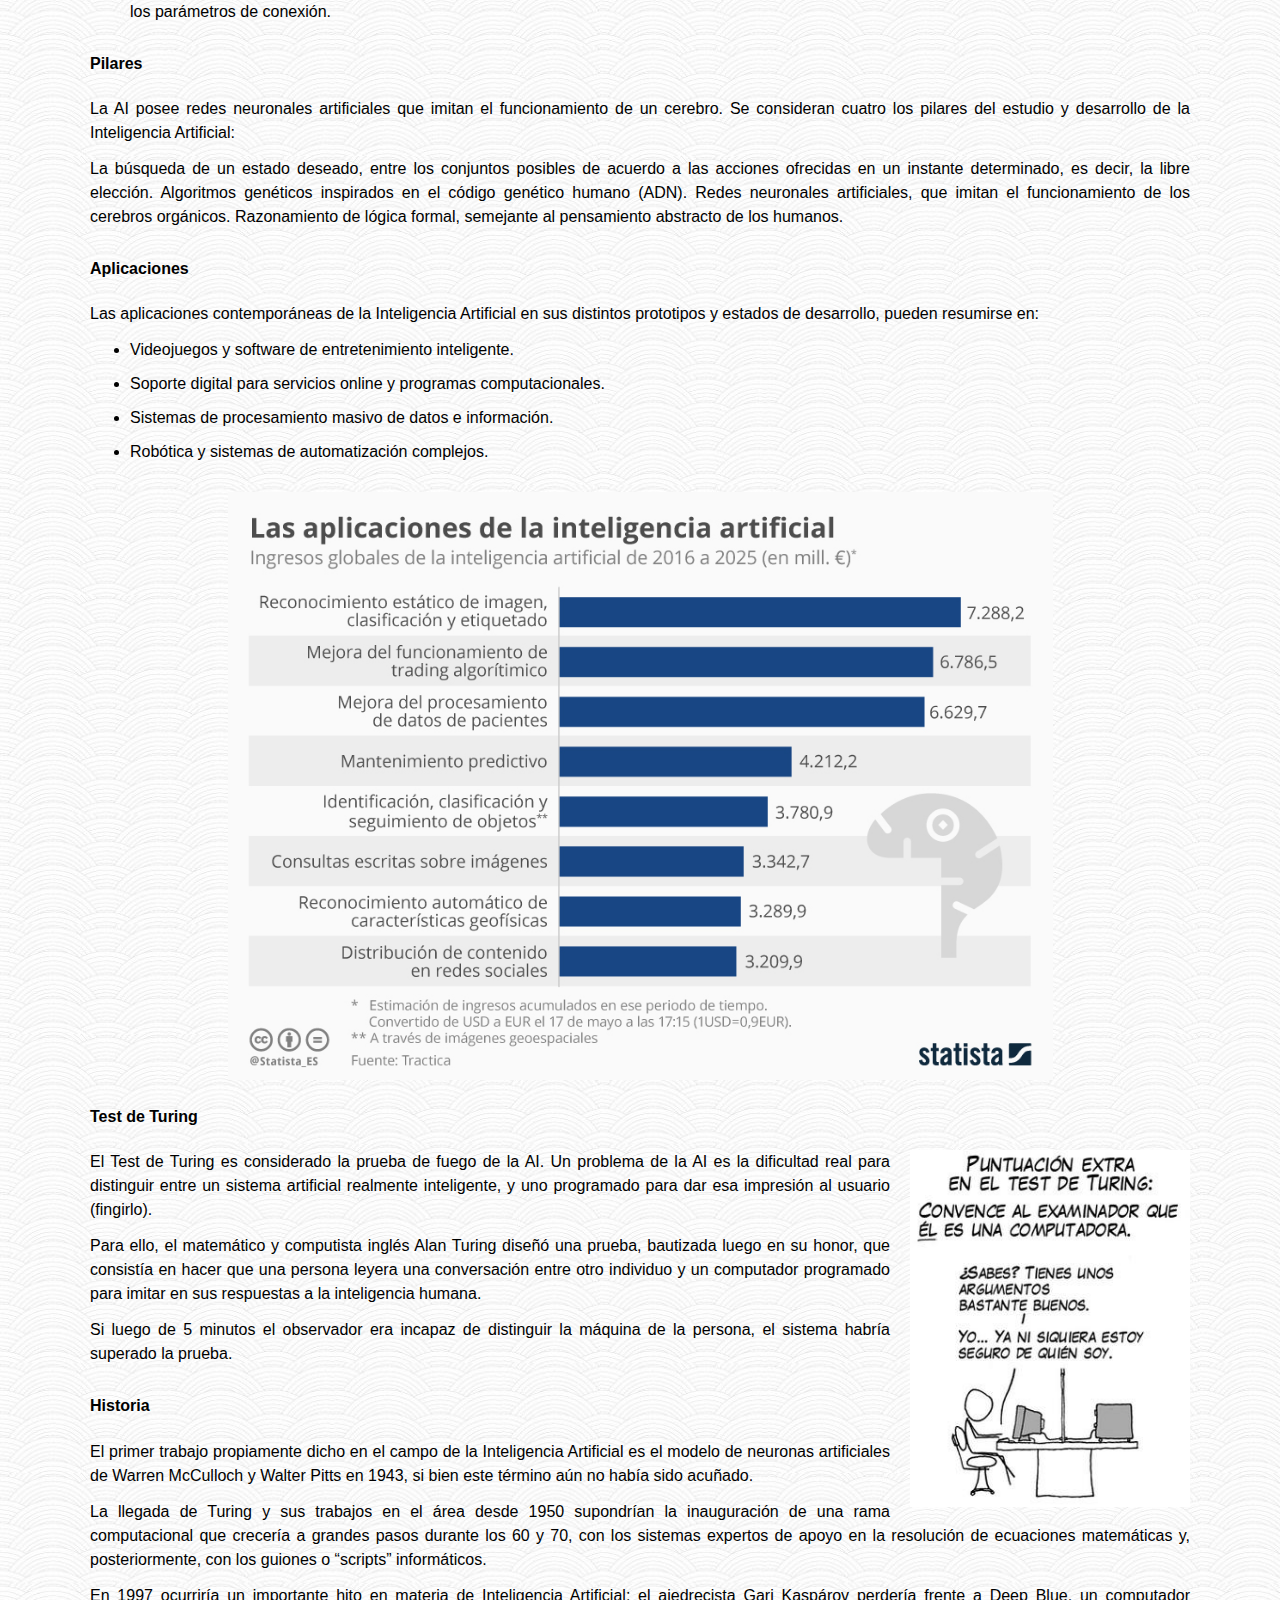
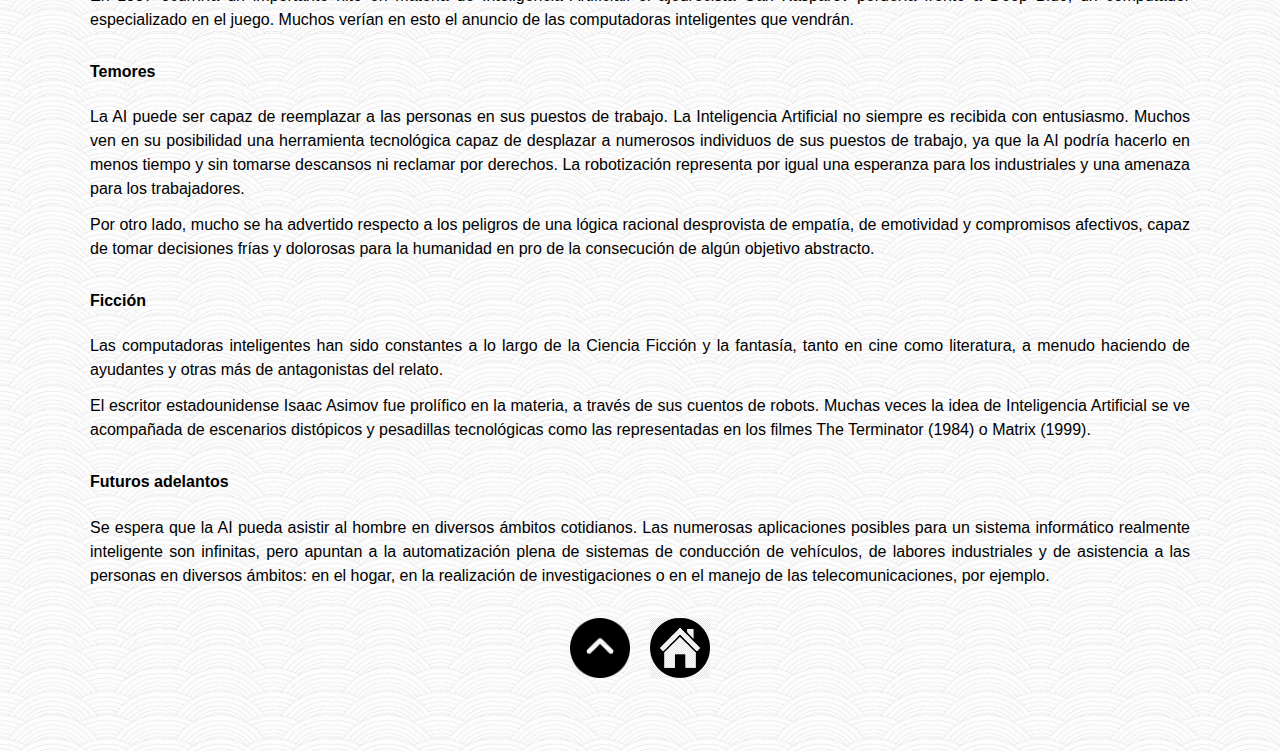
<file: InteligenciaArtificial.html>
<!doctype html>
<html>
<head>
    <meta charset="utf-8">
    <title>Inteligencia Artificial</title>
    <link rel="stylesheet" href="styles.css">
    <link rel="stylesheet" href="menu.css">
</head>

<body class="ia">

<div id="contenedor">

    <!-- Encabezado -->
    <div id="encabezado">
        <img src="img/inteligencia artificial/cabecera_ia.jpeg" alt="Banner de Inteligencia Artificial" width="100%">
    </div>

    <!-- Menú de navegación -->
    <div id="menu">
        <ul>
            <li><a href="index.html" class="activo">Inicio</a></li>
            <li><a href="Bigdata.html">Big Data</a></li>
            <li><a href="InteligenciaArtificial.html">Inteligencia Artificial</a></li>
            <li><a href="BusinessIntelligence.html">Business Intelligence</a></li>
            <li><a href="InterfacesUsuario.html">Interfaces de Usuario</a></li>
            <li><a href="Bioimpresion.html">Bioimpresión</a></li>
         </ul>
    </div>

    <!-- Título -->
    <div id="titulo">
        <h2>Inteligencia Artificial</h2>
        <hr>
    </div>

    <!-- Icono inicio -->
    <div id="icono-inicio">
        <a href="index.html" title="Volver al inicio">
            <img src="img/iconos/home.png" alt="Inicio" width="40">
        </a>
    </div>

    <!-- ¿Qué es la AI? -->
    <div id="contenido">
        <h3>¿Qué es la Inteligencia artificial?</h3>
        <p>
            Por inteligencia artificial o inteligencia computacional se entiende la que pueden
            exhibir las máquinas o las computadoras. Este es un término polémico en el sentido
            de que es difícil definir exactamente lo que la inteligencia es, si bien se suele
            entender como la capacidad de un sistema informático para percibir racionalmente
            su entorno y adaptar a él sus estrategias para conseguir su objetivo.
        </p>
        <p>
            Comúnmente la inteligencia artificial se limita a una imitación por parte de las
            máquinas de la inteligencia humana, transmitiéndole al usuario la impresión de
            hallarse frente a otro ser dotado de individualidad.
        </p>
        <p>
            Sin embargo, a medida que la tecnología y la informática avanzan, se espera la
            aparición de verdaderos seres informáticos inteligentes, comúnmente denominados
            AI (Inteligencias Artificiales).
        </p>
    </div>

    <!-- Características -->
    <div id="contenido">
        <h3>Características de la inteligencia artificial:</h3>

        <h4>Origen del término</h4>
        <p>
            Si bien la idea de la máquina inteligente nos ha acompañado desde hace mucho,
            con ejemplos como el Golem o los robots de la Ciencia Ficción, el término
            “Inteligencia artificial” se empleó por primera vez en 1956, por John McCarthy,
            eminente computista norteamericano quien contribuyó enormemente a este tipo de
            estudios.
        </p>
    </div>

    <!-- Concepto, con imagen de John McCarthy -->
    <div id="contenido">
        <h4>Concepto</h4>

        <div class="img-derecha">
            <img src="img/inteligencia artificial/mccarthy.jpg" alt="John McCarthy">
        </div>

        <p>
            La AI suele abarcar los aspectos racionales y lógicos del
            pensamiento. El concepto de la Inteligencia Artificial es
            todavía difuso. En líneas generales, podría referirse al
            intento de construir un sistema informático que
            reproduzca e incluso trascienda las labores de
            pensamiento del cerebro humano, con su mismo margen
            de autonomía, individualidad y creatividad, pero sacando
            provecho a las ventajas del cómputo veloz y masivo de
            las computadoras.
        </p>
        <p>
            Este concepto suele abarcar los aspectos racionales y
            lógicos del pensamiento, pero lo tiene difícil frente a
            conceptos de otra naturaleza como el amor, el compromiso o la moral.
        </p>
    </div>

    <!-- Escuelas de pensamiento -->
    <div id="contenido">
        <h4>Escuelas de pensamiento</h4>
        <p>
            El estudio de la Inteligencia Artificial abarca dos escuelas distintas:
        </p>
        <ul>
            <li>
                <strong>Inteligencia Artificial simbólico–deductiva.</strong>
                Conocida también como Inteligencia Artificial convencional, intenta comprender
                y replicar el comportamiento humano desde una perspectiva de análisis formal y estadística.
            </li>
            <li>
                <strong>Inteligencia Artificial subsimbólica–inductiva.</strong>
                También llamada Inteligencia Artificial computacional, persigue el desarrollo y el
                aprendizaje interactivo, basándose en datos empíricos y en modificaciones de los
                parámetros de conexión.
            </li>
        </ul>
    </div>

    <!-- Pilares -->
    <div id="contenido">
        <h4>Pilares</h4>
        <p>
            La AI posee redes neuronales artificiales que imitan el funcionamiento de un
            cerebro. Se consideran cuatro los pilares del estudio y desarrollo de la Inteligencia
            Artificial:
        </p>
        <p>
            La búsqueda de un estado deseado, entre los conjuntos posibles de acuerdo a las
            acciones ofrecidas en un instante determinado, es decir, la libre elección. Algoritmos
            genéticos inspirados en el código genético humano (ADN). Redes neuronales
            artificiales, que imitan el funcionamiento de los cerebros orgánicos. Razonamiento
            de lógica formal, semejante al pensamiento abstracto de los humanos.
        </p>
    </div>

    <!-- Aplicaciones -->
    <div id="contenido">
        <h4>Aplicaciones</h4>
        <p>
            Las aplicaciones contemporáneas de la Inteligencia Artificial en sus distintos
            prototipos y estados de desarrollo, pueden resumirse en:
        </p>
        <ul>
            <li>Videojuegos y software de entretenimiento inteligente.</li>
            <li>Soporte digital para servicios online y programas computacionales.</li>
            <li>Sistemas de procesamiento masivo de datos e información.</li>
            <li>Robótica y sistemas de automatización complejos.</li>
        </ul>
    </div>

    <!-- Imagen ingresos -->
    <div class="imagen-centro">
        <img src="img/inteligencia artificial/aplicacionesia.jpeg" alt="Aplicaciones e ingresos de IA" width="100%">
    </div>

    <!-- Test de Turing  -->
    <div id="contenido">
        <h4>Test de Turing</h4>

        <div class="img-derecha">
            <img src="img/inteligencia artificial/chiste.jpg" alt="Viñeta del Test de Turing">
        </div>

        <p>
            El Test de Turing es considerado la prueba de fuego de la AI. Un problema de la AI es la dificultad
            real para distinguir entre un sistema artificial realmente inteligente, y uno programado para dar
            esa impresión al usuario (fingirlo).
        </p>
        <p>
            Para ello, el matemático y computista inglés Alan Turing diseñó una prueba, bautizada luego en su honor,
            que consistía en hacer que una persona leyera una conversación entre otro individuo y un computador
            programado para imitar en sus respuestas a la inteligencia humana.
        </p>
        <p>
            Si luego de 5 minutos el observador era incapaz de distinguir la máquina de la persona, el sistema
            habría superado la prueba.
        </p>
    </div>

    <!-- Historia -->
    <div id="contenido">
        <h4>Historia</h4>
        <p>
            El primer trabajo propiamente dicho en el campo de la Inteligencia Artificial es el
            modelo de neuronas artificiales de Warren McCulloch y Walter Pitts en 1943, si bien
            este término aún no había sido acuñado.
        </p>
        <p>
            La llegada de Turing y sus trabajos en el área desde 1950 supondrían la
            inauguración de una rama computacional que crecería a grandes pasos durante los
            60 y 70, con los sistemas expertos de apoyo en la resolución de ecuaciones
            matemáticas y, posteriormente, con los guiones o “scripts” informáticos.
        </p>
        <p>
            En 1997 ocurriría un importante hito en materia de Inteligencia Artificial: el
            ajedrecista Gari Kaspárov perdería frente a Deep Blue, un computador
            especializado en el juego. Muchos verían en esto el anuncio de las computadoras
            inteligentes que vendrán.
        </p>
    </div>

    <!-- Temores -->
    <div id="contenido">
        <h4>Temores</h4>
        <p>
            La AI puede ser capaz de reemplazar a las personas en sus puestos de trabajo. La
            Inteligencia Artificial no siempre es recibida con entusiasmo. Muchos ven en su
            posibilidad una herramienta tecnológica capaz de desplazar a numerosos individuos
            de sus puestos de trabajo, ya que la AI podría hacerlo en menos tiempo y sin
            tomarse descansos ni reclamar por derechos. La robotización representa por igual
            una esperanza para los industriales y una amenaza para los trabajadores.
        </p>
        <p>
            Por otro lado, mucho se ha advertido respecto a los peligros de una lógica racional
            desprovista de empatía, de emotividad y compromisos afectivos, capaz de tomar
            decisiones frías y dolorosas para la humanidad en pro de la consecución de algún
            objetivo abstracto.
        </p>
    </div>

    <!-- Ficción -->
    <div id="contenido">
        <h4>Ficción</h4>
        <p>
            Las computadoras inteligentes han sido constantes a lo largo de la Ciencia Ficción y
            la fantasía, tanto en cine como literatura, a menudo haciendo de ayudantes y otras
            más de antagonistas del relato.
        </p>
        <p>
            El escritor estadounidense Isaac Asimov fue prolífico en la materia, a través de sus
            cuentos de robots. Muchas veces la idea de Inteligencia Artificial se ve acompañada
            de escenarios distópicos y pesadillas tecnológicas como las representadas en los
            filmes The Terminator (1984) o Matrix (1999).
        </p>
    </div>

    <!-- Futuros adelantos -->
    <div id="contenido">
        <h4>Futuros adelantos</h4>
        <p>
            Se espera que la AI pueda asistir al hombre en diversos ámbitos cotidianos. Las
            numerosas aplicaciones posibles para un sistema informático realmente inteligente
            son infinitas, pero apuntan a la automatización plena de sistemas de conducción de
            vehículos, de labores industriales y de asistencia a las personas en diversos
            ámbitos: en el hogar, en la realización de investigaciones o en el manejo de las
            telecomunicaciones, por ejemplo.
        </p>
    </div>

    <!-- Iconos inferiores -->
    <div id="zona-iconos">
        <a href="#encabezado" class="icono" title="Ir arriba">
            <img src="img/iconos/arriba.png" alt="Ir arriba" width="60">
        </a>
        <a href="index.html" class="icono" title="Inicio">
            <img src="img/iconos/home.png" alt="Inicio" width="60">
        </a>
    </div>

</div>

</body>
</html>
</file>
<file: styles.css>
/* Cuerpo global de la web */
body {
    font-family: Arial, Helvetica, sans-serif;
    line-height: 1.5;
    background-image: url("img/fondo/fondo.jpg");
    margin: 40px 40px;   
}

p {
    text-align: justify;
}


li {
    text-align: justify;
    line-height: 1.5;          
    margin-bottom: 6px;        
}

/* Div principal */
#contenedor {
    width: 1100px;
    margin: 0 auto;
    padding: 16px;
}

/* Encabezado */
#encabezado img {
    display: block;
    width: 100%;
    height: auto;
}

/* Titulos */
#titulo {
    text-align: center;
    margin: 20px 0 10px 0;
}
#titulo h2 {
    margin: 0 0 8px 0;
    font-size: 28px;
    font-weight: bold;
    color: #222;
}
#titulo hr {
    height: 0;
    border: 0;
    border-top: 3px solid black;
    width: 120px;
    margin: 0 auto;
    border-radius: 2px;
}

/* Contenido principal de la pagina (p) */
#contenido {
    margin: 18px 0 28px 0;
}
#contenido p {
    margin: 0 0 12px 0;
    text-align: justify;
}

/* Bloques de las profesiones */
.bloques {
    width: 32%;
    float: left;
    margin: 0 1% 20px 0;
    background: #ffffff;
    text-align: center;
}

/* Imagenes dentro de las profesiones */
.imagenes {
    width: 100%;
}
.imagenes img {
    width: 100%;
    height: auto;
}

/* Titulo de las profesiones */
.titulo-lista {
    font-size: 20px;
    margin: 10px 0 5px 0;
}

/* Lista de cada bloque de las profesiones */
.bloque-lista {
    list-style: none;
    margin: 0;
    padding: 0;
}

/* Página BioImpresion */
 
/* Imagen central BioImpresion */
#imagen-destacada img {
    display: block;
    width: 100%;
    height: auto;
    margin: 0 0 14px 0;
}

/* Posicionamiento de el icono casa */
#icono-inicio {
    margin: 6px 0 12px 0;
}

#icono-inicio img {
    width: 40px;   
    height: auto;
    vertical-align: middle;
}

/* Infografia España */
.img-derecha {
    float: right;
    width: 300px;       
    margin: 0 0 10px 16px; 
}
.img-derecha img {
    display: block;
    width: 100%;
    height: auto;
}

/* Iconos inferiores */
#zona-iconos {
    text-align: center;
    margin: 30px 0 10px 0;
}
#zona-iconos .icono {
    display: inline-block;
    margin: 0 8px;
}
#zona-iconos .icono img {
    width: 60px;   
    height: auto;
}
    
/*  Página Big Data */

/* Imagen intermedia RFID  */
.imagen-centro {
    margin: 25px 0;           
    text-align: center;       
}
.imagen-centro img {
    display: block;
    margin: 0 auto;
    width: 75%;       
    height: auto;
}

/* H3 página BigData */
#contenido h3 {
    font-size: 22px;
    margin: 20px 0 10px 0;
    color: #000;
}

/* Listas BigData*/
#contenido ul {
    margin: 10px 40px;        
    padding: 0;
}
#contenido li {
    margin-bottom: 10px;
    text-align: justify;
}

/* Imagen lateral de las 7vs Big Data */
.img-derecha {
    float: right;
    width: 320px;             
    margin: 0 0 10px 16px;
}
.img-derecha img {
    display: block;
    width: 100%;
    height: auto;
}

/* Business Intelligence */

/* Contenedor  */
.bi #contenedor {
    width: 950px;         
    padding: 16px 40px;    
}

/* Títulos  */
.bi #contenido h3 {
    font-size: 22px;
    margin: 24px 0 10px 0;
    color: #000;
}

/* Imagen piramide */

.bi .imagen-centro { 
    text-align: center; 
    margin: 25px 0; 
}

.bi .imagen-centro img {
    display: block;
    margin: 0 auto;
    width: 85%;            
    height: auto;
}

/* Infografia */
.img-derecha {
    float: right;
    width: 280px;             
    margin: 0 0 10px 20px;    
}
.img-derecha img {
    width: 100%;
    height: auto;
    display: block;
}

/* Listas  */
.bi #contenido ul { 
    margin: 10px 40px; 
    padding: 0; 
}
.bi #contenido li { 
    margin-bottom: 10px; 
    text-align: justify; 
}

/* Iconos  */
.bi #zona-iconos { 
    margin-top: 40px; 
}
.bi #zona-iconos .icono img { 
    width: 55px; 
    height: auto; 
}

/* Página Diseño de Interfaces */

/* Contenedor  */
.ui #contenedor {
    width: 950px;
    padding: 16px 40px;
}

/* Imágenes centradas */
.ui .imagen-centro {
    text-align: center;
    margin: 25px 0;
}
.ui .imagen-centro img {
    display: block;
    margin: 0 auto;
    width: 85%;        
    height: auto;
}

/* Imagen Voz*/
.ui .img-derecha {
    float: right;
    width: 230px;      
    margin: -20px 0 10px 20px;
}
.ui .img-derecha img {
    display: block;
    width: 100%;
    height: auto;
}

/* Ajuste de títulos */
.ui #contenido h3 {
    font-size: 22px;
    margin: 24px 0 10px 0;
    color: #000;
}


/* No seria necesario css en la pagina de Inteligencia Artificial, */
</file>
<file: menu.css>
/* Estilos del menú de navegación */
#menu {    
  border: 0;
  margin: 10px 0 16px 0;
  font-family: Arial, Helvetica, sans-serif;
  text-align: center;         
}
/* Lista horizontal y quitamos las viñetas */
#menu ul {
  list-style: none;
  margin: 0;
  padding: 0;
  display: inline-block;      
}
/* Elementos de la lista, los mostramos en linea */
#menu li {
  display: inline;
  margin-right: 28px;        
}

/* mostramos los enlaces en color azul y los subrayamos */
#menu a {
  color: #0645AD;              
  text-decoration: underline;
  font-size: 16px;
  padding: 0;
  background: transparent;
  font-weight: normal;
}

/* Efecto hover - al pasar el ratón por encima */
#menu a:hover
{
  color: black;              
}

/* Estilo para que se active el enlace de la página actual */
#menu a.activo {
  font-weight: bold;    
  text-decoration: underline;
  color: red;
}
</file>
